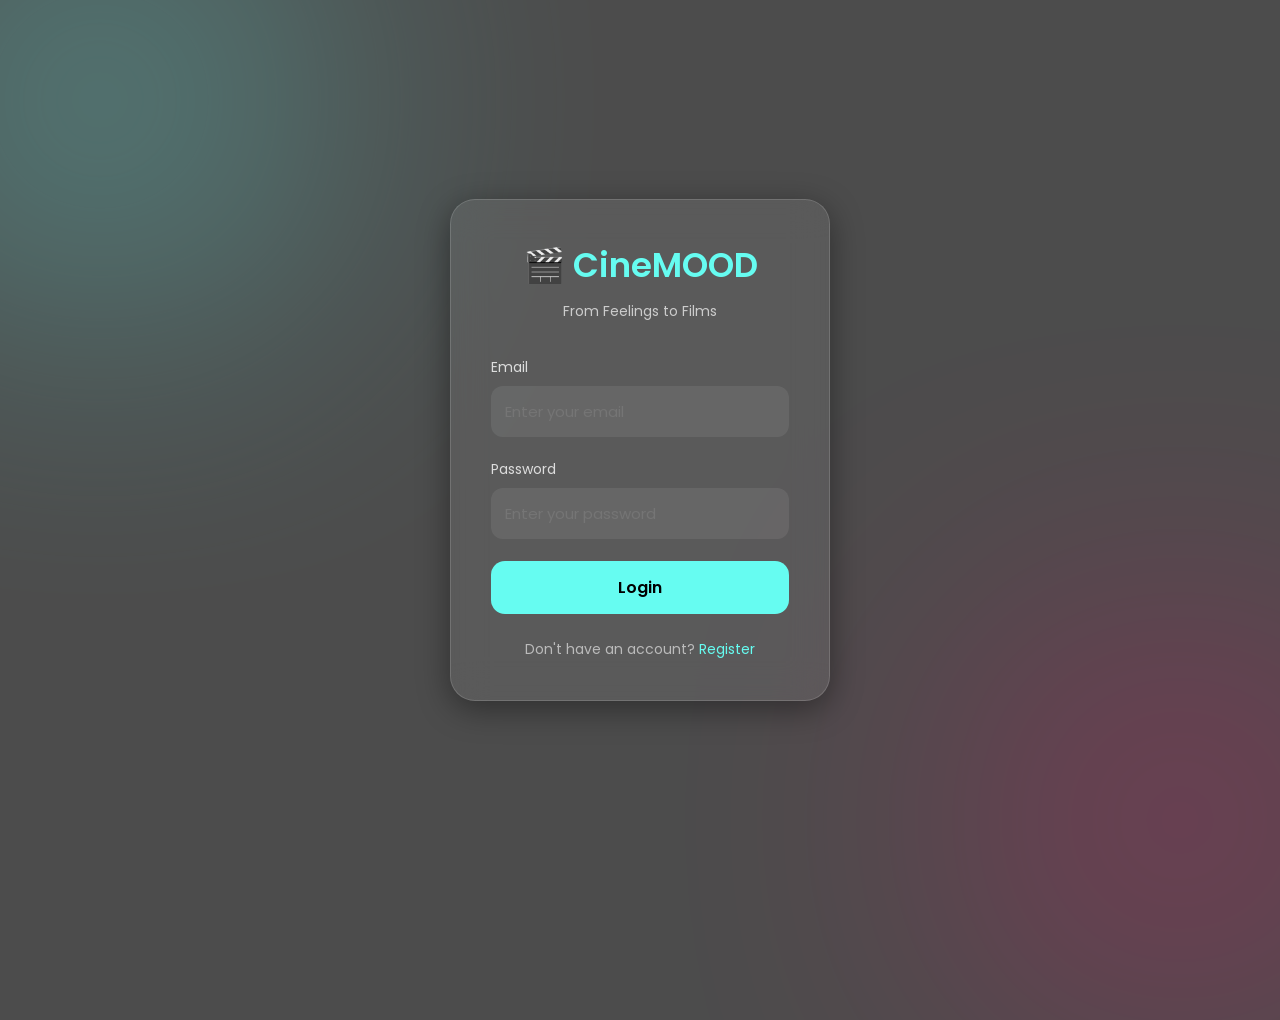
<file: docs/index.html>
<!DOCTYPE html>
<html lang="en">
<head>
    <meta charset="UTF-8">
    <meta name="viewport" content="width=device-width, initial-scale=1.0">
    <title>CineMOOD</title>
</head>
<body>
    <script>
        window.location.href = "login.html";
    </script>
</body>
</html>
</file>
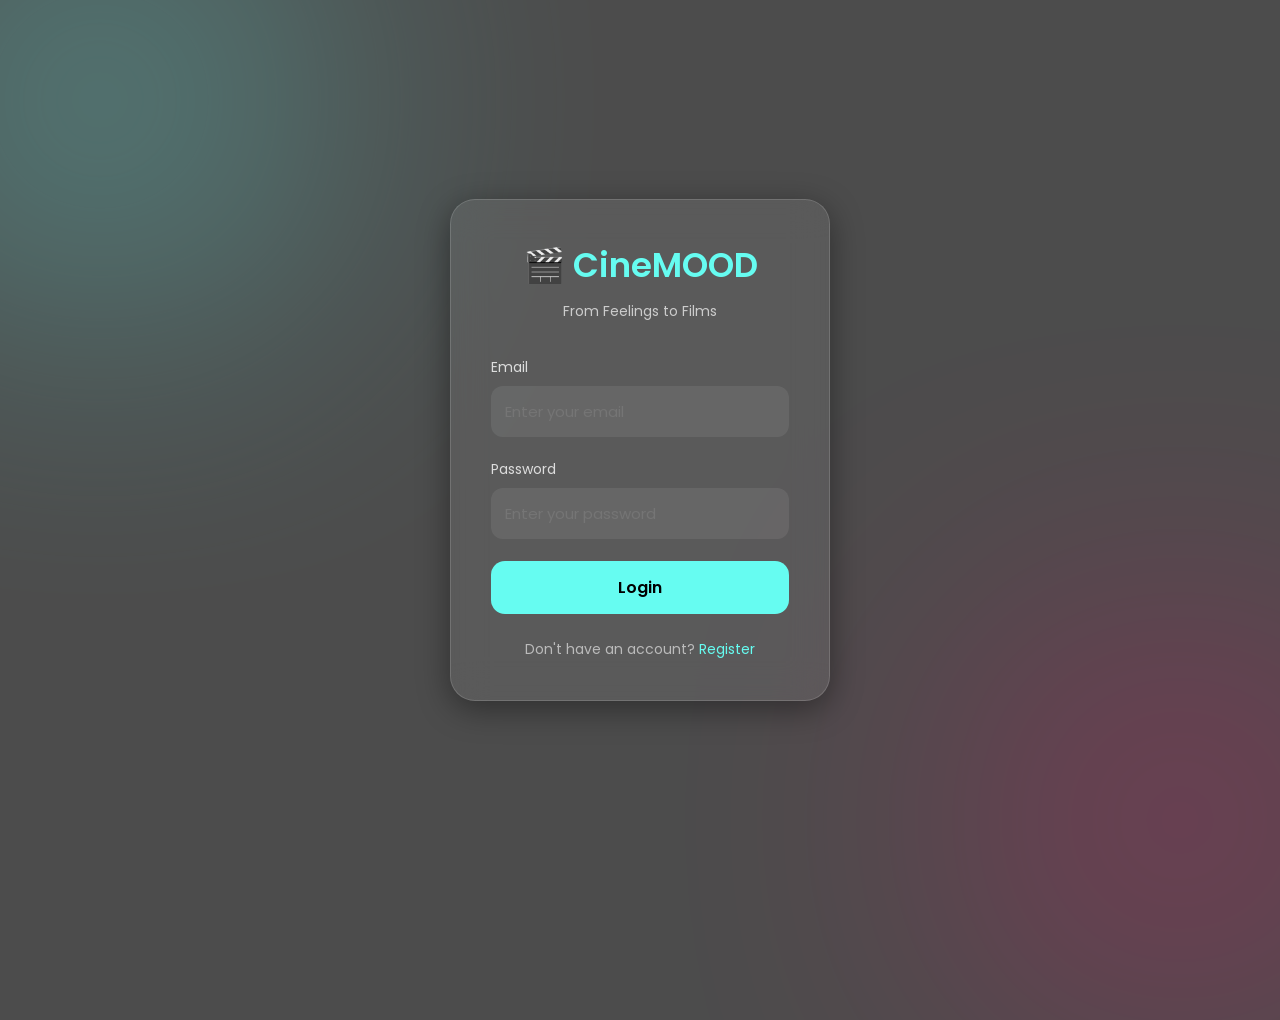
<file: docs/login.html>
<!DOCTYPE html>
<html lang="en">
<head>
    <meta charset="UTF-8">
    <meta name="viewport" content="width=device-width, initial-scale=1.0">

    <title>CineMOOD Login</title>

    <link href="https://fonts.googleapis.com/css2?family=Poppins:wght@300;400;500;600&display=swap" rel="stylesheet">

    <style>

        *{
            margin:0;
            padding:0;
            box-sizing:border-box;
            font-family:'Poppins',sans-serif;
        }

        body{
            height:100vh;
            display:flex;
            justify-content:center;
            align-items:center;
            background:
                    linear-gradient(rgba(0,0,0,0.7),
                    rgba(0,0,0,0.7)),
                    url("https://images.unsplash.com/photo-1489599849927-2ee91cede3ba?q=80&w=1974&auto=format&fit=crop") center/cover;
            overflow:hidden;
        }



        body::before{
            content:"";
            position:absolute;
            width:400px;
            height:400px;
            background:#66fcf1;
            border-radius:50%;
            filter:blur(140px);
            top:-100px;
            left:-100px;
            opacity:0.4;
        }

        body::after{
            content:"";
            position:absolute;
            width:400px;
            height:400px;
            background:#ff006e;
            border-radius:50%;
            filter:blur(140px);
            bottom:-120px;
            right:-100px;
            opacity:0.3;
        }



        .login-container{
            position:relative;
            width:380px;
            padding:40px;
            border-radius:25px;

            background:rgba(255,255,255,0.08);

            border:1px solid rgba(255,255,255,0.15);

            backdrop-filter:blur(18px);

            box-shadow:
                    0 8px 32px rgba(0,0,0,0.4);

            z-index:10;

            animation:fadeIn 1s ease;
        }

        @keyframes fadeIn{
            from{
                opacity:0;
                transform:translateY(30px);
            }

            to{
                opacity:1;
                transform:translateY(0);
            }
        }



        .logo{
            text-align:center;
            color:#66fcf1;
            font-size:34px;
            font-weight:600;
            margin-bottom:10px;
        }

        .tagline{
            text-align:center;
            color:#ccc;
            font-size:14px;
            margin-bottom:35px;
        }



        .input-box{
            margin-bottom:22px;
        }

        .input-box label{
            display:block;
            color:#ddd;
            margin-bottom:8px;
            font-size:14px;
        }

        .input-box input{
            width:100%;
            padding:14px;
            border:none;
            outline:none;

            border-radius:12px;

            background:rgba(255,255,255,0.08);

            color:white;

            font-size:15px;

            transition:0.3s;
        }

        .input-box input:focus{
            background:rgba(255,255,255,0.15);

            box-shadow:0 0 10px #66fcf1;
        }



        .login-btn{
            width:100%;
            padding:14px;

            border:none;
            border-radius:14px;

            background:#66fcf1;

            color:#000;

            font-size:16px;
            font-weight:600;

            cursor:pointer;

            transition:0.3s;
        }

        .login-btn:hover{
            transform:translateY(-3px);

            background:white;

            box-shadow:0 0 18px #66fcf1;
        }


        .bottom-text{
            margin-top:25px;
            text-align:center;
            color:#bbb;
            font-size:14px;
        }

        .bottom-text a{
            color:#66fcf1;
            text-decoration:none;
        }



        @media(max-width:450px){

            .login-container{
                width:90%;
                padding:30px;
            }

            .logo{
                font-size:28px;
            }
        }

    </style>
</head>

<body>

<div class="login-container">

    <div class="logo">🎬 CineMOOD</div>

    <div class="tagline">
        From Feelings to Films
    </div>

    <form onsubmit="login(event)">

        <div class="input-box">
            <label>Email</label>

            <input
                    type="email"
                    id="email"
                    placeholder="Enter your email"
                    required
            >
        </div>

        <div class="input-box">
            <label>Password</label>

            <input
                    type="password"
                    id="password"
                    placeholder="Enter your password"
                    required
            >
        </div>

        <button class="login-btn">
            Login
        </button>

    </form>

    <div class="bottom-text">
        Don't have an account?
        <a href="register.html">Register</a>
    </div>

</div>

<script>

    async function login(event){

        event.preventDefault();

        const email =
            document.getElementById("email").value;

        const password =
            document.getElementById("password").value;

        try{

            const response = await fetch(
                "http://localhost:8080/auth/login",
                {
                    method:"POST",
                    headers:{
                        "Content-Type":"application/json"
                    },
                    body:JSON.stringify({
                        email:email,
                        password:password
                    })
                }
            );

            const data = await response.text();

            alert(data);

            if(data.includes("Success")){

                localStorage.setItem(
                    "loggedInUser",
                    email
                );

                window.location.href = "muzhs.html";
            }

        }catch(error){

            alert("Unable to connect to the server.");
            console.log(error);

        }
    }

</script>

</body>
</html>
</file>
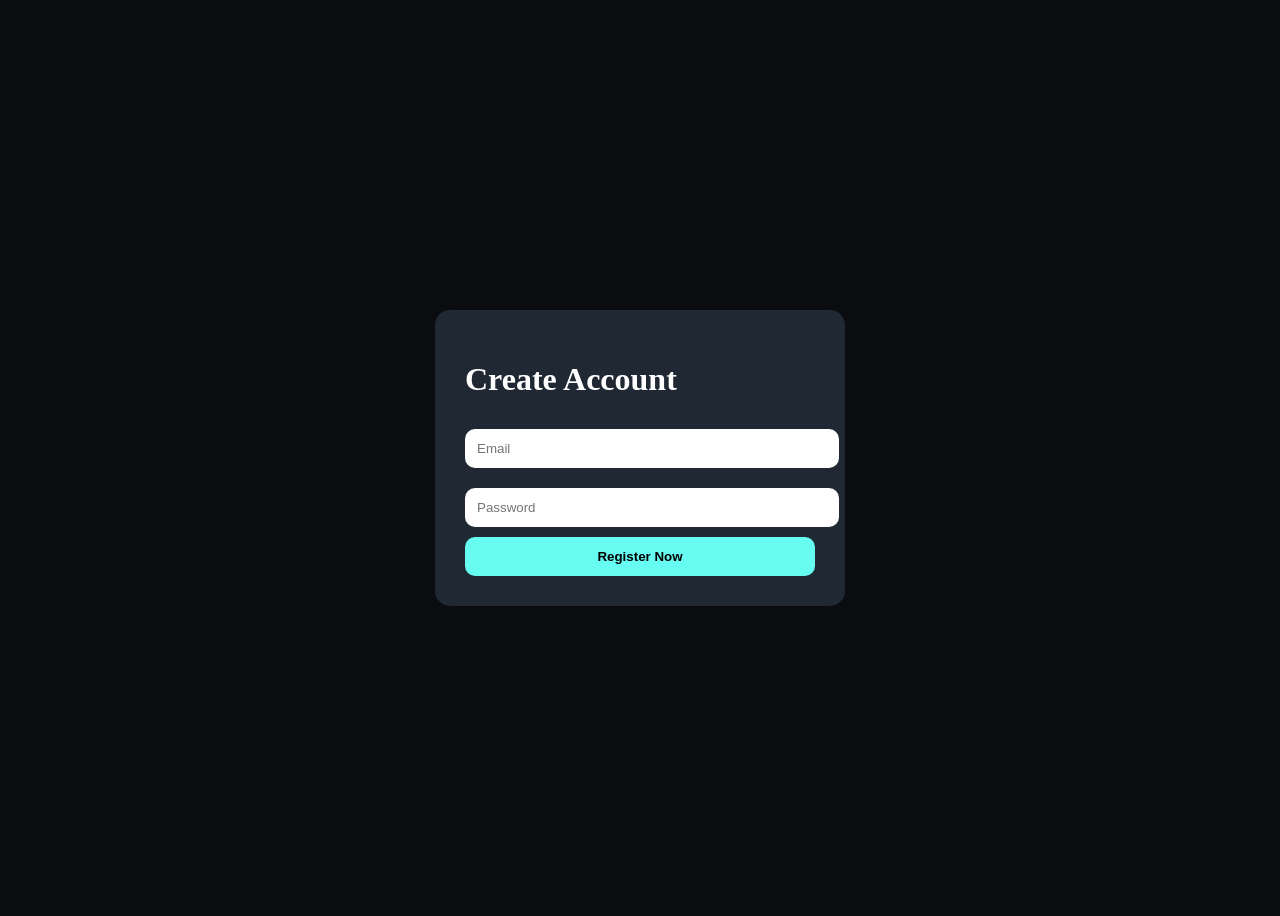
<file: docs/register.html>
<!DOCTYPE html>
<html lang="en">
<head>
    <meta charset="UTF-8">
    <meta name="viewport"
          content="width=device-width, initial-scale=1.0">

    <title>Register</title>

    <style>

        body{
            font-family:Poppins;
            background:#0b0c10;
            color:white;

            display:flex;
            justify-content:center;
            align-items:center;

            height:100vh;
        }

        .register-box{

            width:350px;

            padding:30px;

            background:#1f2833;

            border-radius:15px;
        }

        input{

            width:100%;

            padding:12px;

            margin:10px 0;

            border:none;

            border-radius:10px;
        }

        button{

            width:100%;

            padding:12px;

            border:none;

            background:#66fcf1;

            border-radius:10px;

            font-weight:bold;

            cursor:pointer;
        }

        button:hover{

            background:darkgray;
        }

    </style>
</head>
<body>

<div class="register-box">

    <h1>Create Account</h1>

    <form onsubmit="register(event)">

        <input
                type="email"
                id="email"
                placeholder="Email"
                required>

        <input
                type="password"
                id="password"
                placeholder="Password"
                required>

        <button type="submit">
            Register Now
        </button>

    </form>
</div>

    <script>

        async function register(event){

            event.preventDefault();

            const email =
                document.getElementById("email").value;

            const password =
                document.getElementById("password").value;

            const response = await fetch(
                "http://localhost:8080/auth/register",

                {

                    method:"POST",

                    headers:{
                        "Content-Type":"application/json"
                    },

                    body:JSON.stringify({

                        email:email,
                        password:password

                    })
                }
            );

            const data = await response.text();

            if(response.ok){
                alert(data);
                window.location.href="login.html";
            }else{
                alert(data);
            }

            window.location.href = "login.html";
        }

    </script>
</body>
</html>
</file>
